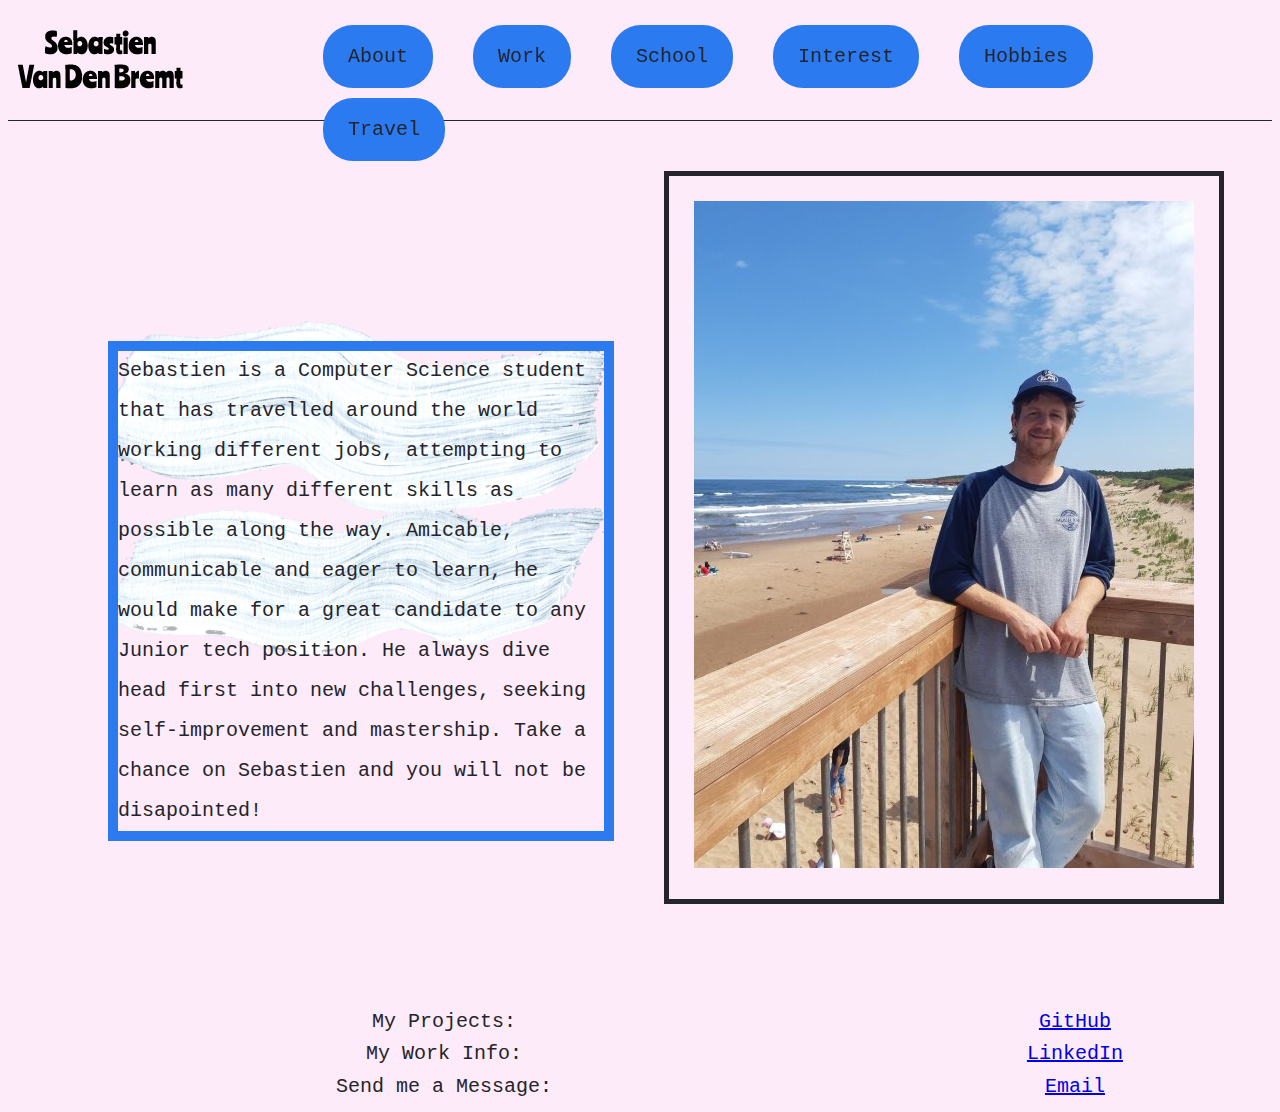
<file: index.html>
<!DOCTYPE html>
<html lang="en">
<head>
    <meta charset="UTF-8">
    <meta http-equiv="X-UA-Compatible" content="IE=edge">
    <meta name="viewport" content="width=device-width, initial-scale=1.0">
    <title>Sebastien Van Den Bremt</title>
    <link rel="stylesheet" href="style.css">
</head>
<body>
    
<!-- start of navbar -->
    <div class="navbar">
        <div class="name">
            <img src="img/txt2.png" alt="Seb inc">
        </div>
        <ul>
            <li><a href="index.html">About</a></li>
            <li><a href="work.html">Work</a></li>
            <li><a href= "School.html">School</a></li>
           <li><a href = "Interest.html">Interest</a></li>
           <li><a href = "Hobbies.html">Hobbies</a></li>
           <li><a href = "Travel.html">Travel</a><li> 
        </ul>
    </div>

<!-- start of the flexbox -->
    <div class="contain">
        <div class="paraL" id="fdown">
            <p id="position">Sebastien is a Computer Science student that has travelled around the world working 
                different jobs, attempting to learn as many different skills as possible along the way.
                Amicable, communicable and eager to learn, he would make for a great candidate to any 
                Junior tech position. He always dive head first into new challenges, seeking self-improvement 
                and mastership. Take a chance on Sebastien and you will not be disapointed!
            </p>
        </div>
        <div id="img_index">
            <img src="img/PEI.jpg" alt="Me posing in PEI">
        </div>
    </div>

<table>
    <tr>
        <td>My Projects:</td>
        <td><a href="https://github.com/Sebastien-Van" target="_blank">GitHub</a></td>
    </tr>
    <tr>
        <td>My Work Info:</td>
        <td><a href="//www.linkedin.com/in/sebastien-van-den-bremt-838320210" target="_blank">LinkedIn</a></td>
    </tr>
    <tr>
        <td>Send me a Message:</td>
        <td><a href= "mailto:seb.vdb4@gmail.com">Email</a></td>
    </tr>
</table>

</body>
</html>
</file>
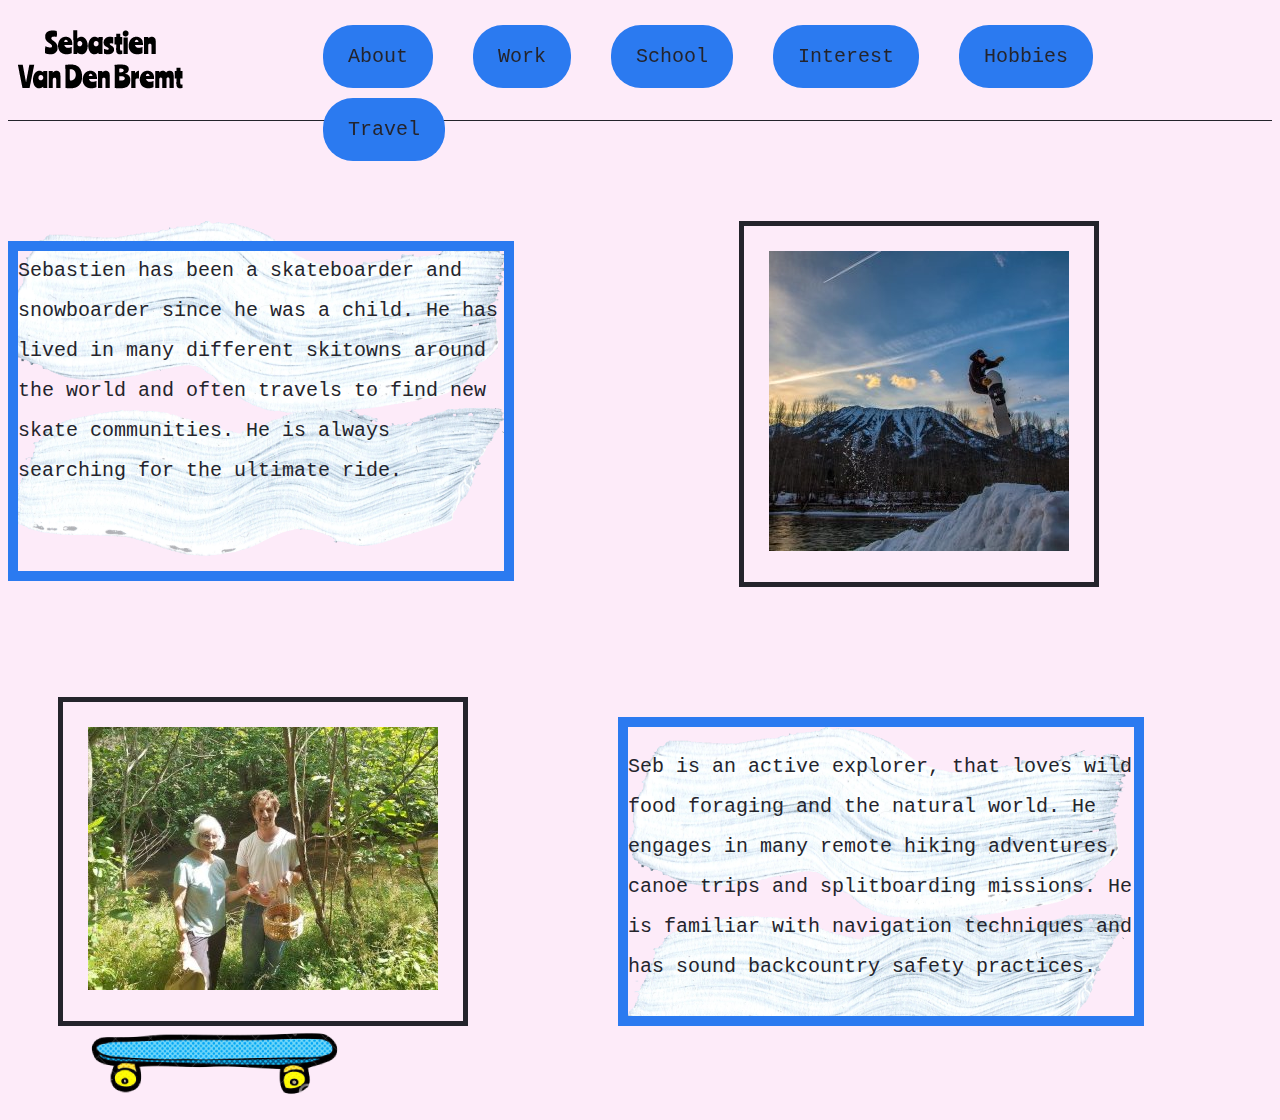
<file: Hobbies.html>
<!DOCTYPE html>
<html lang="en">
<head>
    <meta charset="UTF-8">
    <meta http-equiv="X-UA-Compatible" content="IE=edge">
    <meta name="viewport" content="width=device-width, initial-scale=1.0">
    <title>Hobbies</title>
    <link rel="stylesheet" href="style.css">

    <script src="libraries/p5.min.js"></script>
    <script src="libraries/p5.sound.min.js"></script>
    
</head>

<body>
    <div class="navbar">
        <div class="name">
        <img src="img/txt2.png" alt="Seb inc">
    </div>
        <ul>
            <li><a href="index.html">About</a></li>
            <li><a href="work.html">Work</a></li>
            <li><a href= "School.html">School</a></li>
           <li><a href = "Interest.html">Interest</a></li>
           <li><a href = "Hobbies.html">Hobbies</a></li>
           <li><a href = "Travel.html">Travel</a><li> 
        </ul>
    </div>

    <div class="contain">
        <div class="paraL"  >
            <p id="position">
                Sebastien has been a skateboarder and snowboarder since he was a child.
                He has lived in many different skitowns around the world and often travels to find
                new skate communities. He is always searching for the ultimate ride.<br><br><br>
            </p>
        </div>
        <div class="img_right" id="pushz">
            <img src="img/river_snowboard.jpg" alt="snowboarding">
        </div>

    </div>

    <div class="contain">
        <div class="img_left">
            <img src="img/forage.jpg" alt="mushrooms">
        </div>
        <div class="paraR">
            <p>
                Seb is an active explorer, that loves wild food foraging and the natural world.
                He engages in many remote hiking adventures, canoe trips and splitboarding missions.
                He is familiar with navigation techniques and has sound backcountry safety practices.

            </p>
        </div>
    </div>
    <script src="sketch.js"></script>
</body>
</html>
</file>
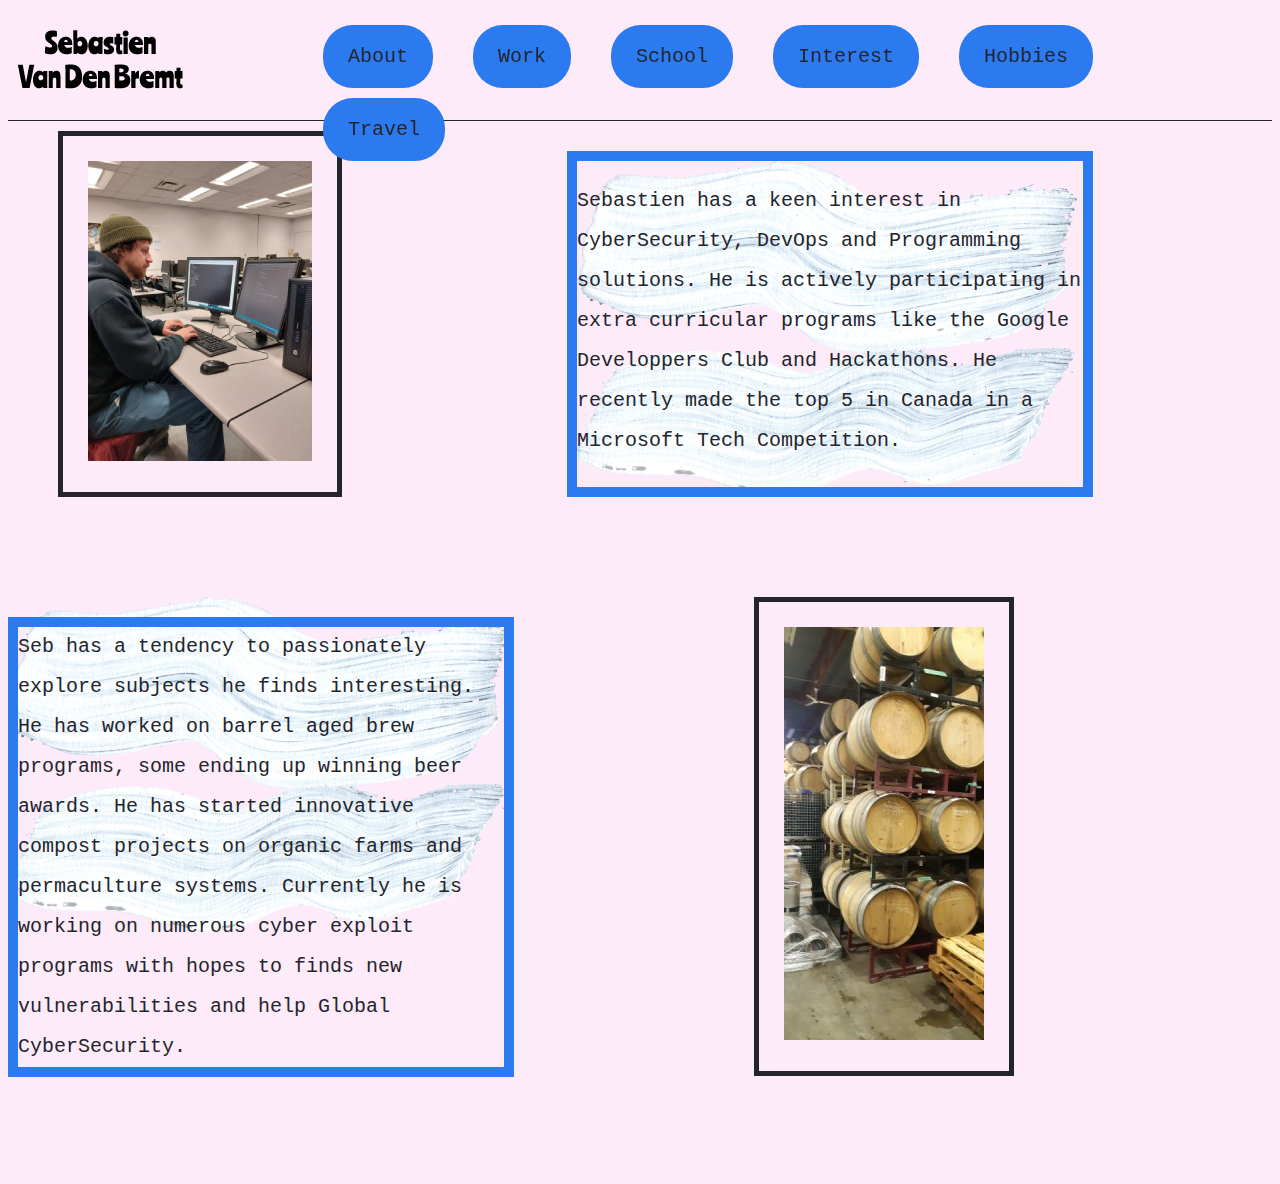
<file: Interest.html>
<!DOCTYPE html>
<html lang="en">
<head>
    <meta charset="UTF-8">
    <meta http-equiv="X-UA-Compatible" content="IE=edge">
    <meta name="viewport" content="width=device-width, initial-scale=1.0">
    <title>Interest and Projects</title>
    <link rel="stylesheet" href="style.css">
</head>
<body>
    <div class="navbar">
        <div class="name">
        <img src="img/txt2.png" alt="Seb inc">
    </div>
        <ul>
            <li><a href="index.html">About</a></li>
            <li><a href="work.html">Work</a></li>
            <li><a href= "School.html">School</a></li>
           <li><a href = "Interest.html">Interest</a></li>
           <li><a href = "Hobbies.html">Hobbies</a></li>
           <li><a href = "Travel.html">Travel</a><li> 
        </ul>
    </div>

    <div class="contain">
        <div class="img_left">
            <img src="img/comp_seb.png" alt="dorky seb">
        </div>
        <div class="paraR" id="pushr">
            <p>
                Sebastien has a keen interest in CyberSecurity, DevOps and Programming solutions.
                He is actively participating in extra curricular programs like the Google Developpers Club and
                Hackathons. He recently made the top 5 in Canada in a Microsoft Tech Competition.   
            </p>
        </div>
    </div>

    <div class="contain">
        <div class="paraL">
            <p id="position">
                Seb has a tendency to passionately explore subjects he finds interesting.
                He has worked on barrel aged brew programs, some ending up winning beer awards.
                He has started innovative compost projects on organic farms and permaculture systems.
                Currently he is working on numerous cyber exploit programs with hopes to finds
                new vulnerabilities and help Global CyberSecurity.

            </p>
        </div>
        <div class="img_right" id="pushm">
            <img src="img/barrel_project.jpg" alt="barrels">
        </div>

    </div>
</body>
</html>
</file>
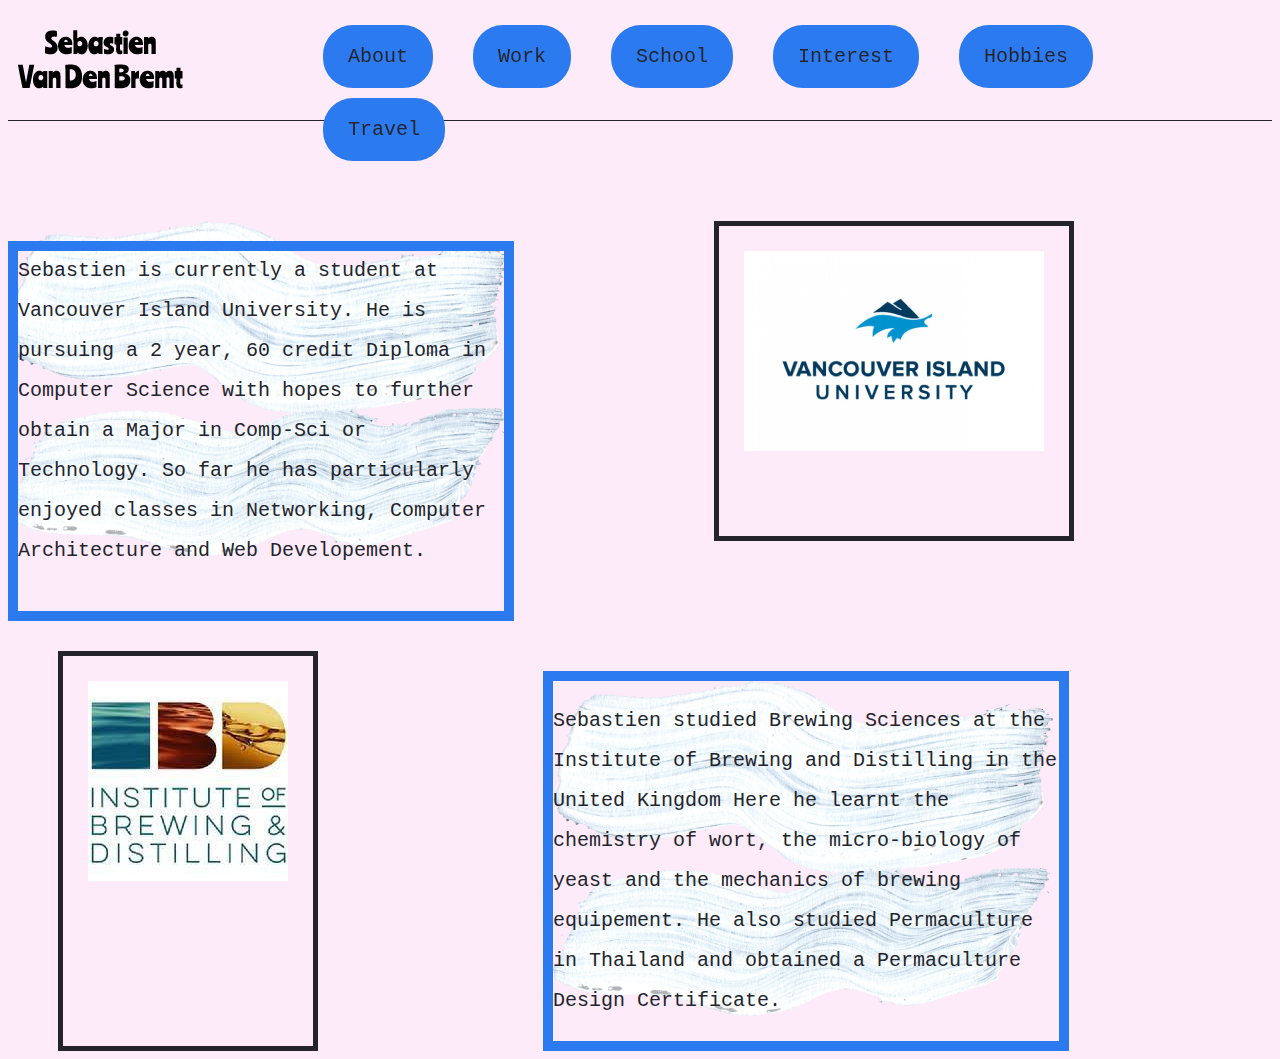
<file: School.html>
<!DOCTYPE html>
<html lang="en">
<head>
    <meta charset="UTF-8">
    <meta http-equiv="X-UA-Compatible" content="IE=edge">
    <meta name="viewport" content="width=device-width, initial-scale=1.0">
    <title>Education</title>
    <link rel="stylesheet" href="style.css">
</head>
<body>
    <div class="navbar">
        <div class="name">
        <img src="img/txt2.png" alt="Seb inc">
    </div>
        <ul>
            <li><a href="index.html">About</a></li>
            <li><a href="work.html">Work</a></li>
            <li><a href= "School.html">School</a></li>
           <li><a href = "Interest.html">Interest</a></li>
           <li><a href = "Hobbies.html">Hobbies</a></li>
           <li><a href = "Travel.html">Travel</a><li> 
        </ul>
    </div>
    <div class="contain">
        <div class="paraL">
            <p id="position">
               Sebastien is currently a student at Vancouver Island University. He is pursuing a 2 year, 60 credit Diploma
               in Computer Science with hopes to further obtain a Major in Comp-Sci or Technology.
               So far he has particularly enjoyed classes in Networking, Computer Architecture and Web Developement. <br><br>
            </p>
        </div>
        <div class="img_right" id="pushv">
            <img src="img/viu.png" alt="VIU">
        </div>

    </div>

    <div class="contain">
        <div class="img_left">
            <img src="img/IBD.png" alt="IBD">
        </div>
        <div class="paraR" id="pushr">
            <p>
                Sebastien studied Brewing Sciences at the Institute of Brewing and Distilling in the United Kingdom
                Here he learnt the chemistry of wort, the micro-biology of yeast and the mechanics of brewing equipement.
                He also studied Permaculture in Thailand and obtained a Permaculture Design Certificate.
            </p>
        </div>
    </div>
    
</body>
</html>
</file>
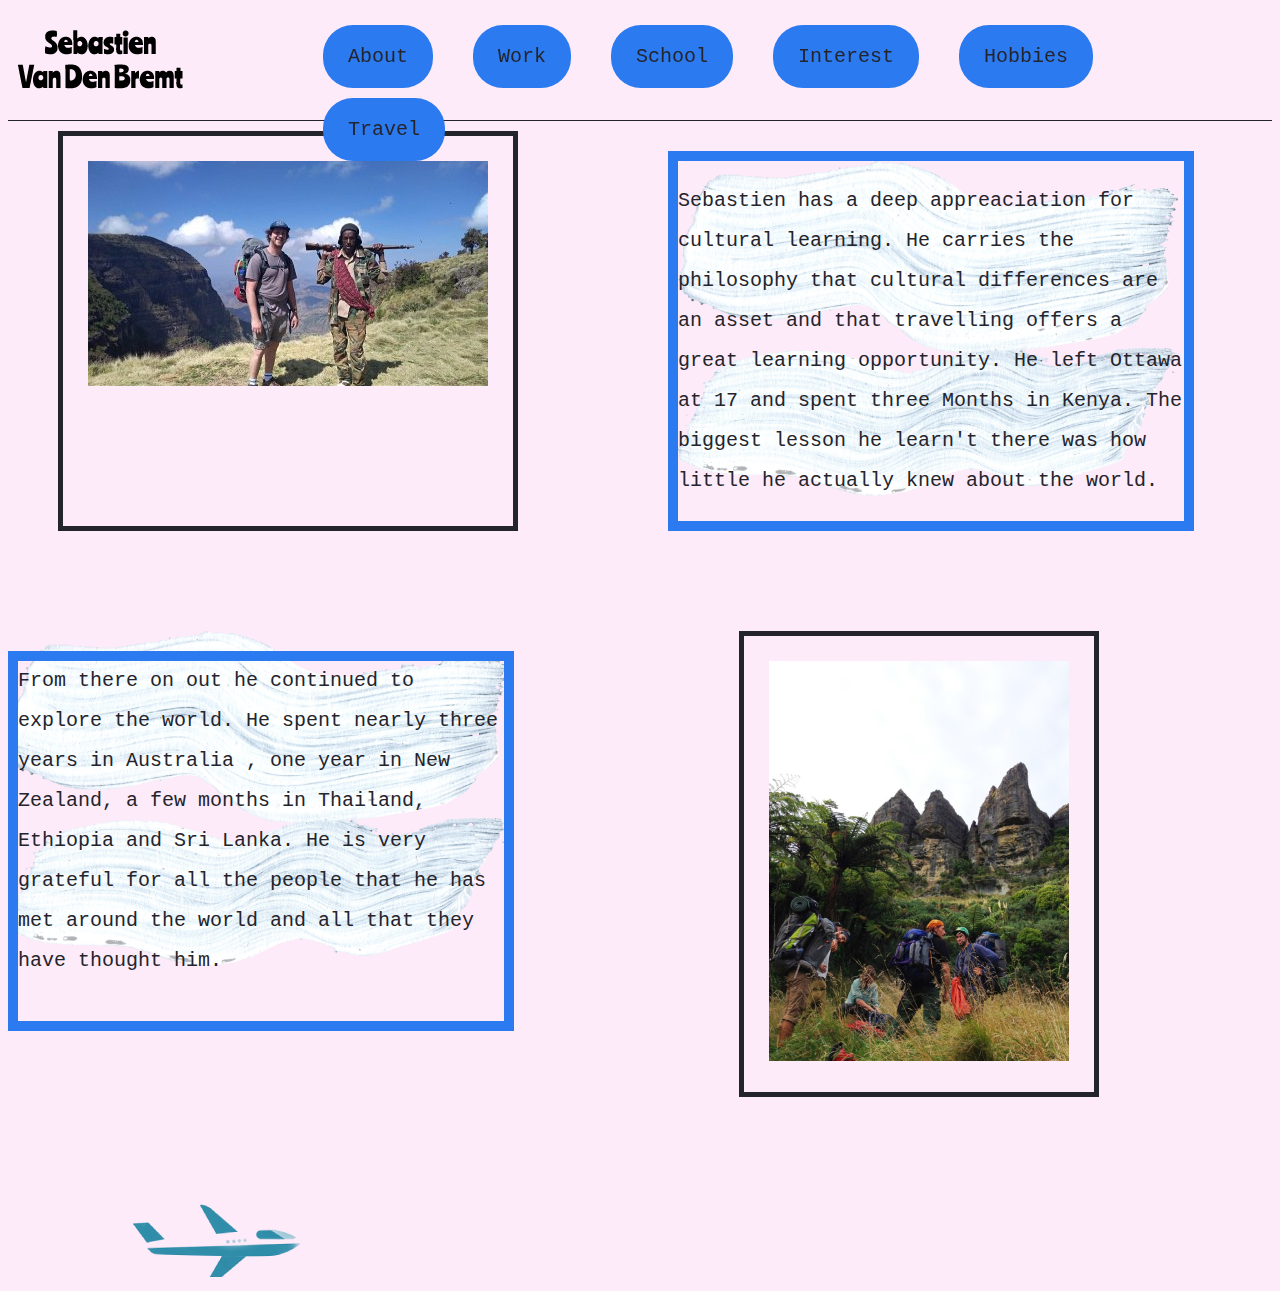
<file: Travel.html>
<!DOCTYPE html>
<html lang="en">
<head>
    <meta charset="UTF-8">
    <meta http-equiv="X-UA-Compatible" content="IE=edge">
    <meta name="viewport" content="width=device-width, initial-scale=1.0">
    <title>Travel</title>
    <link rel="stylesheet" href="style.css">
    <script src="libraries/p5.min.js"></script>
    <script src="libraries/p5.sound.min.js"></script>
</head>
<body>
    <div class="navbar">
        <div class="name">
        <img src="img/txt2.png" alt="Seb inc">
    </div>
        <ul>
            <li><a href="index.html">About</a></li>
            <li><a href="work.html">Work</a></li>
            <li><a href= "School.html">School</a></li>
           <li><a href = "Interest.html">Interest</a></li>
           <li><a href = "Hobbies.html">Hobbies</a></li>
           <li><a href = "Travel.html">Travel</a><li> 
        </ul>
    </div>

    <div class="contain">
        <div class="img_left">
            <img src="img/ethiopia.jpg" alt="me in Ethiopia">
        </div>
        <div class="paraR">
            <p>Sebastien has a deep appreaciation for cultural learning. He carries the philosophy that cultural differences
                are an asset and that travelling offers a great learning opportunity. He left Ottawa at 17 and spent three Months
                in Kenya. The biggest lesson he learn't there was how little he actually knew about the world.
            </p>
        </div>
    </div>

    
        <div class="contain">
            <div class="paraL">
                <p id="position">
                     From there on out he continued to explore the world. He spent nearly three years in Australia
                     , one year in New Zealand, a few months in Thailand, Ethiopia and Sri Lanka. He is very grateful
                     for all the people that he has met around the world and all that they have thought him.<br> <br>
                </p>
            </div>

            <div class="img_right" id="pushr">
            <img src="img/NZ.png" alt="NewZealand">
            </div>
        </div>
        <script src="effects.js"></script>
</body>
</html>
</file>
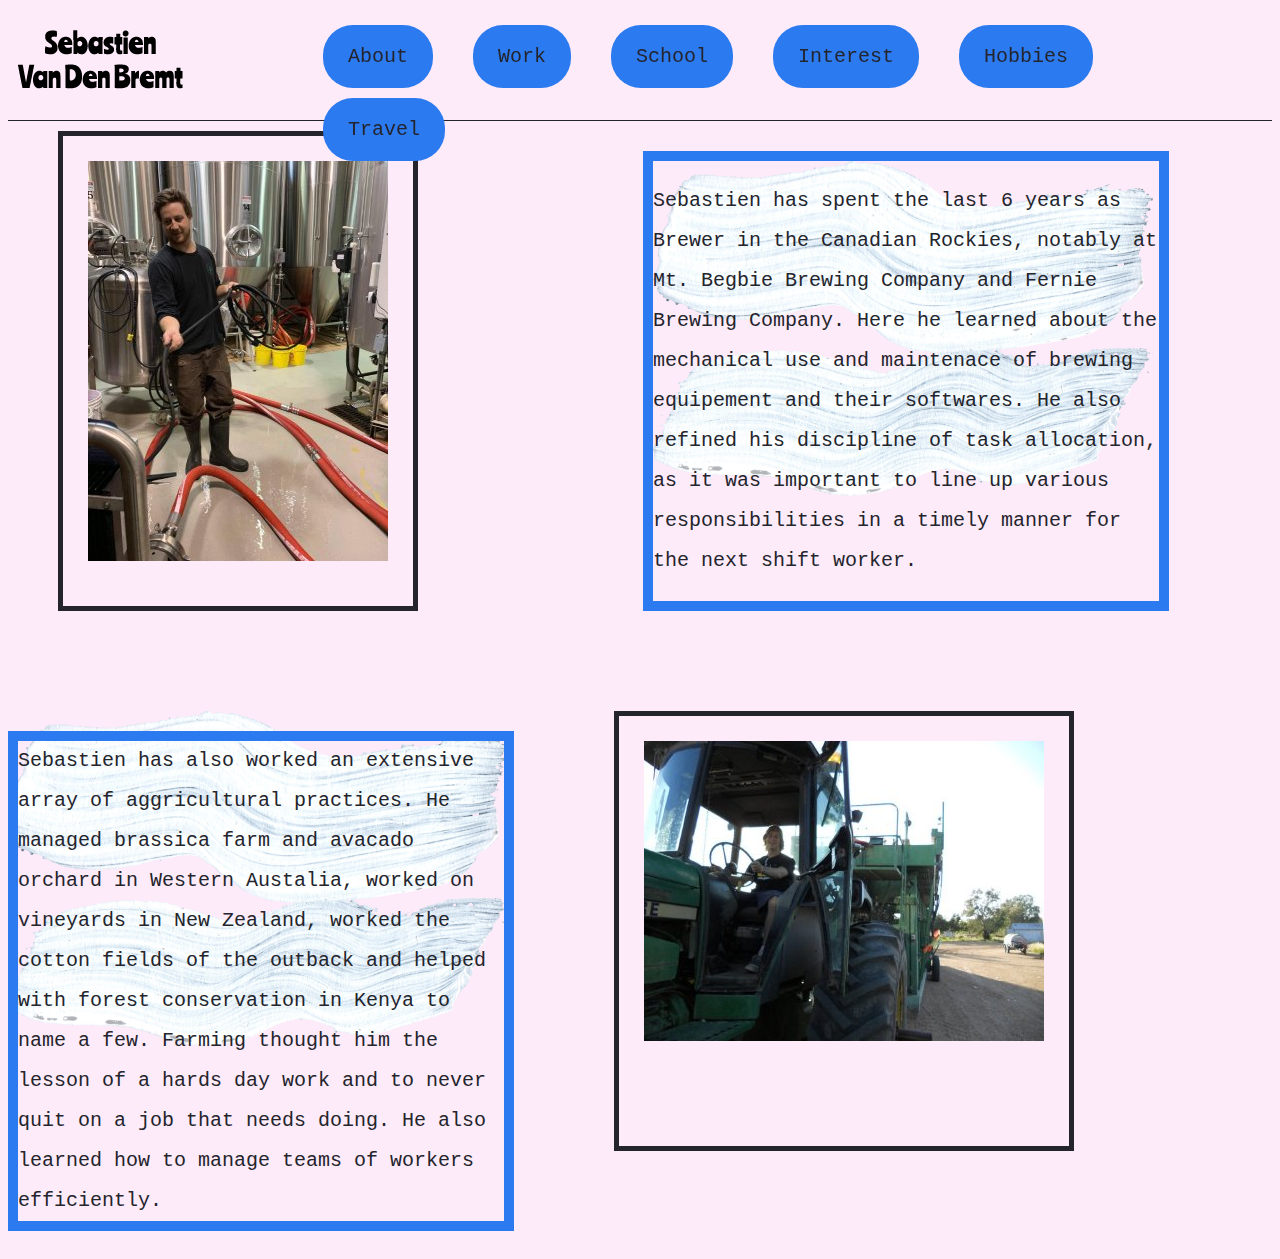
<file: work.html>
<!DOCTYPE html>
<html lang="en">
<head>
    <meta charset="UTF-8">
    <meta http-equiv="X-UA-Compatible" content="IE=edge">
    <meta name="viewport" content="width=device-width, initial-scale=1.0">
    <title>Work Experience</title>
    <link rel="stylesheet" href="style.css">
</head>
<body>
    <div class="navbar">
        <div class="name">
        <img src="img/txt2.png" alt="Seb inc">
    </div>
        <ul>
            <li><a href="index.html">About</a></li>
            <li><a href="work.html">Work</a></li>
            <li><a href= "School.html">School</a></li>
           <li><a href = "Interest.html">Interest</a></li>
           <li><a href = "Hobbies.html">Hobbies</a></li>
           <li><a href = "Travel.html">Travel</a><li> 
        </ul>
    </div>
    
    <div class="contain">
    <div class="img_left">
        <img src="img/brew_work.jpg" alt="image of me">
    </div>
    <div class="paraR" id="pushr">
        <p>Sebastien has spent the last 6 years as Brewer in the Canadian Rockies,
            notably at Mt. Begbie Brewing Company and Fernie Brewing Company. Here he learned 
            about the mechanical use and maintenace of brewing equipement and their softwares.
            He also refined his discipline of task allocation, as it was important to line up various
            responsibilities in a timely manner for the next shift worker. 
        </p>
    </div>
    </div>

    <div class="contain">
        <div class="paraL">
            <p id="position">
                Sebastien has also worked an extensive array of aggricultural practices.
                He managed brassica farm and avacado orchard in Western Austalia, worked on vineyards
                in New Zealand, worked the cotton fields of the outback and helped with forest conservation
                in Kenya to name a few. Farming thought him the lesson of a hards day work and 
                to never quit on a job that needs doing. He also learned how to manage teams of workers efficiently.
            </p>
        </div>
    <div class="img_right">
        <img src="img/farmboy.jpg" alt="me driving a tractor">
    
    </div>


    </div>
    
    

</body>
</html>
</file>
<file: style.css>
/* start of navbar classes, these are used in every page */
.navbar{
    width: 100%;
    height: 100px;
    top: 0px;
    position: sticky;
    border-bottom: 1px solid #24242c;;
    background-color:#fdebf9;
}
.navbar ul{
    overflow: auto;
}
.navbar li{
    float: left;
    list-style-type: none;
    margin: 25px 20px; 
    
}
.navbar a{
    color: #24242c;
    text-decoration: none;
    padding: 20px 25px;
    text-align: center;
    background-color: rgb(43, 122, 240);
    border-radius: 30px;
}
.navbar a:hover{
    color: white;
}
.name{
    float:left;
   padding-right: 80px;
   padding-top:10px;
   padding-bottom: 20px; 
   padding-left: 10px;
}
/* end of navbar styles */

/* body parameters */
body{
    background-color:#fdebf9;
    color: #24242c;
    font-family: "Rockwell", "Courier Bold", Courier, Georgia, Times, "Times New Roman";
    font-size: 20px;
}
table {
    width: 100%;
    height:100px;
    text-align: center;
  }
/* image classes */
.img_right{
    float: right;
    margin-bottom: 100px;
    margin-top:100px;
    margin-left: 100px;
    border: 5px solid;
    padding: 25px;
}
.img_left{
    float: left;
    margin-top:10px;
    margin-left:50px;
    border: 5px solid;
    padding: 25px;
}
/* flex boxe classes */
.contain{
    display: flex;
}

/* text box classes */
.paraR{
    width:40%;
    line-height: 2;
    border: 10px solid rgb(43, 122, 240);
    margin-top: 30px;
    margin-left:150px;
    background-image: url(img/b1.png); 
    background-repeat: no-repeat;
}
.paraL{
    width:40%;
    
    float: left;  
    line-height: 2;
    margin-top:100px;
    background-image: url(img/b1.png); 
    background-repeat: no-repeat;
}
/* id's to better posisiton boxes */
#animate{
    position: absolute;
}
#position{
    border: 10px solid rgb(43, 122, 240);
}

#fdown{
    margin-top: 200px;
    margin-left: 100px;
}
#img_index{
    float: right;
    margin-bottom: 100px;
    margin-top:50px;
    margin-left: 50px;
    border: 5px solid;
    padding: 25px;
}
#pushr{
    margin-left: 225px;
}
#pushm{
    margin-left: 240px;
}
#pushz{
    margin-left: 225px;
}
#pushv{
    margin-left: 200px;
}
</file>
